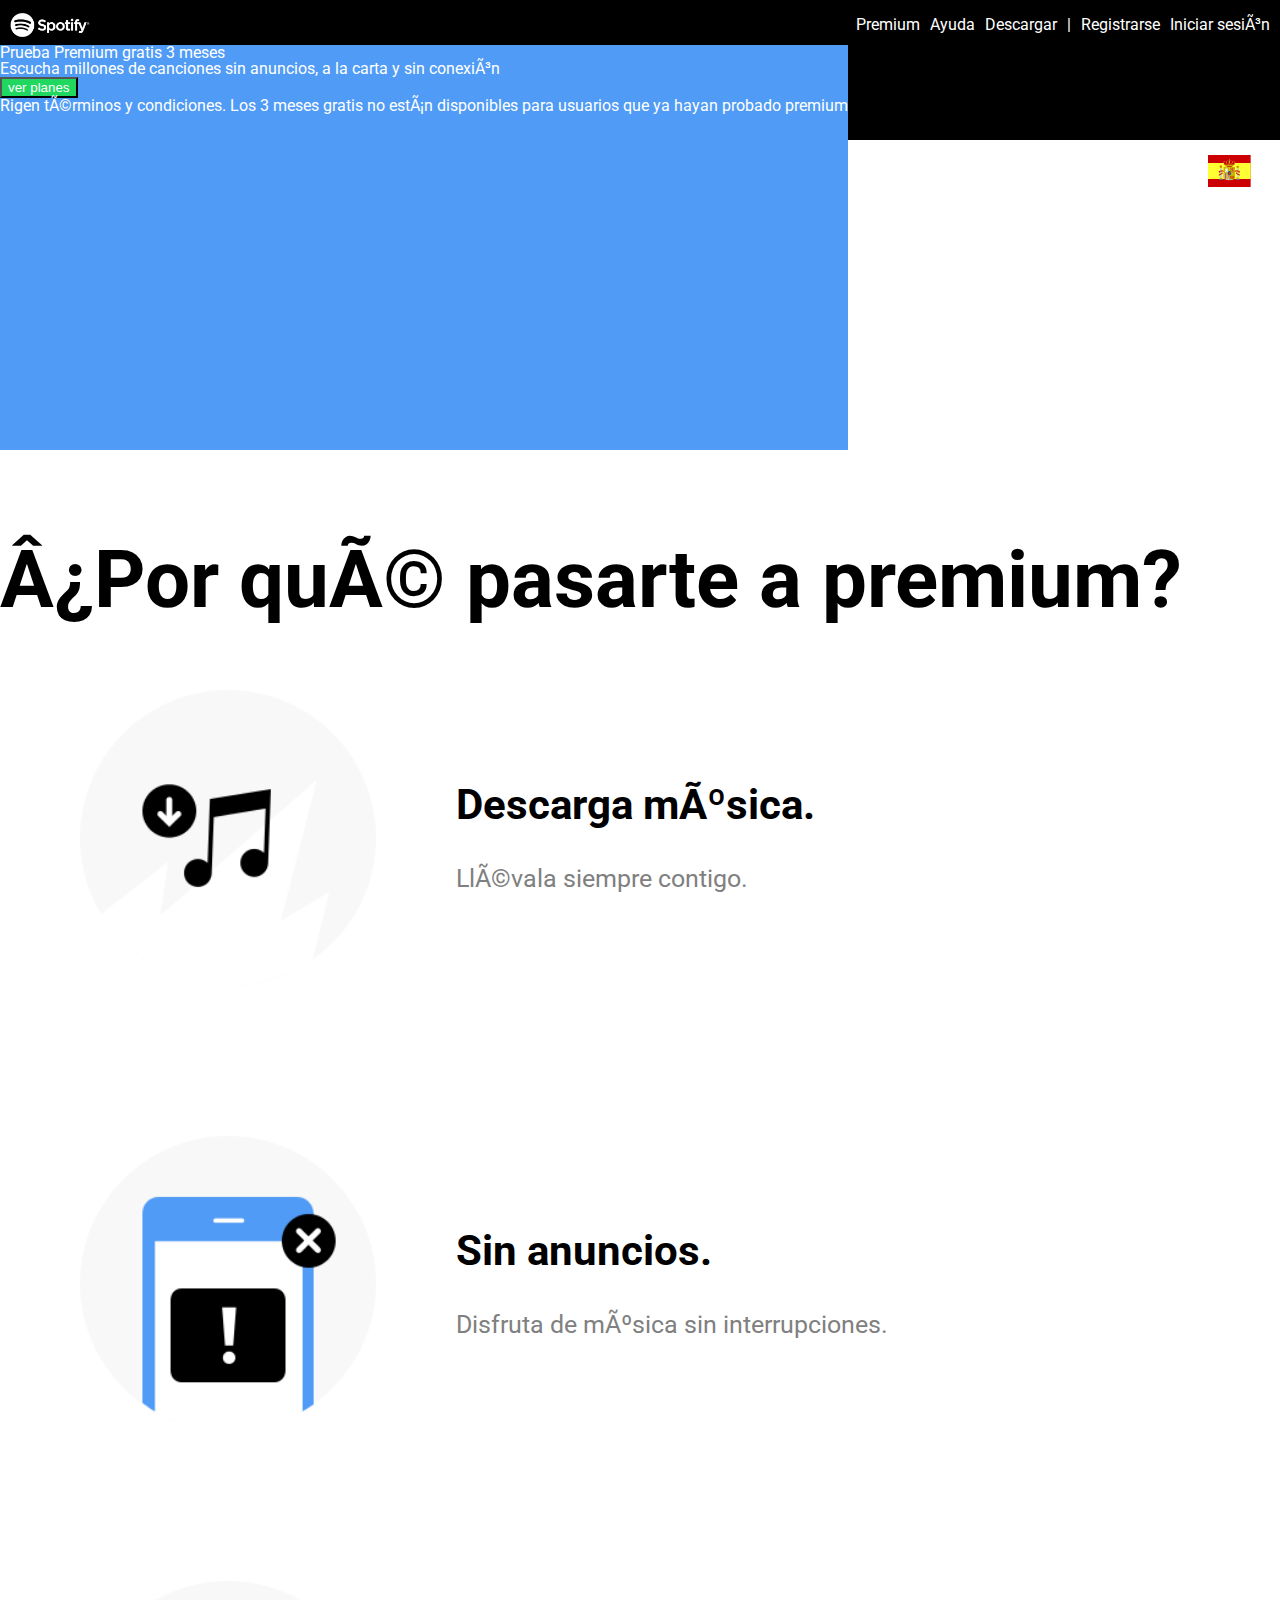
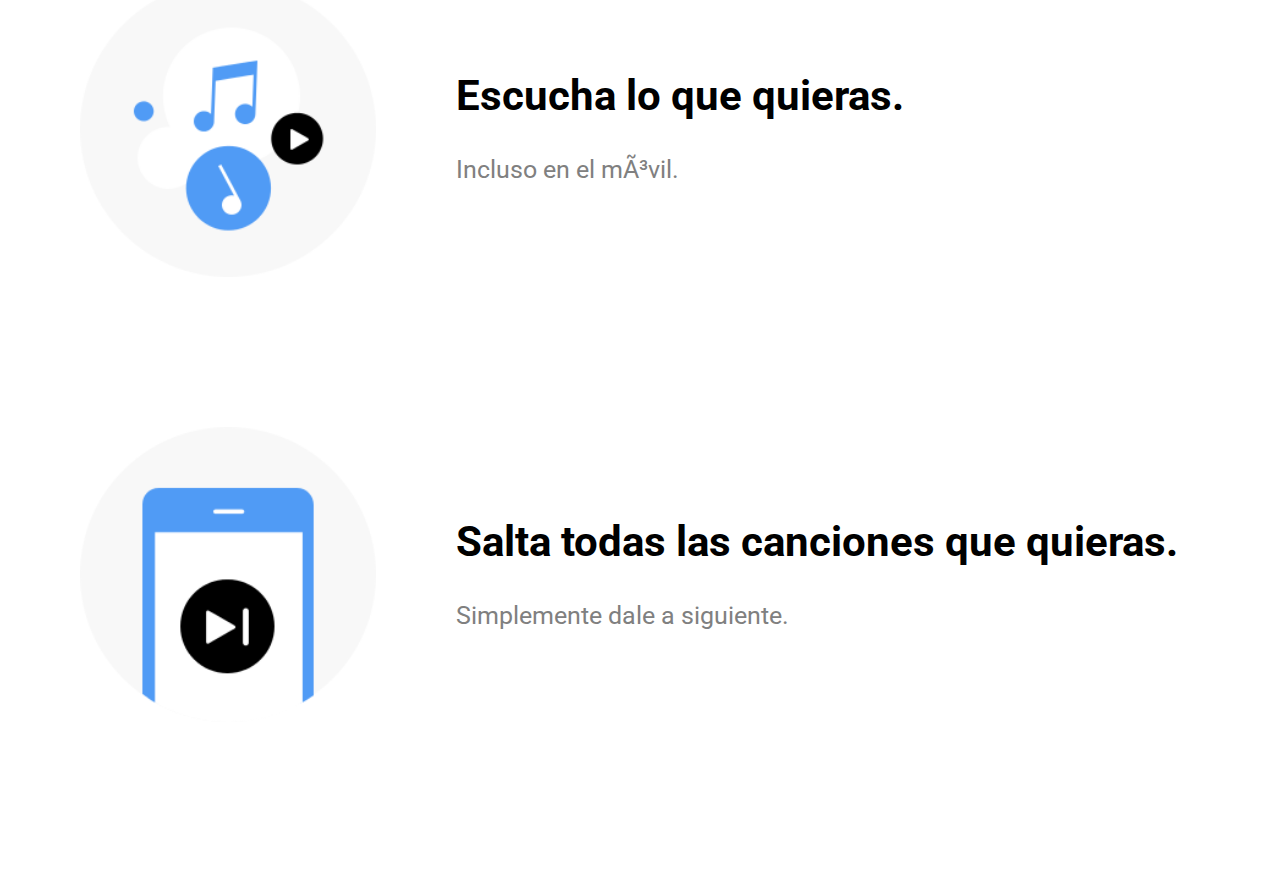
<file: index.html>
<!DOCTYPE html>
<html lang="“es”">
  <head>
    <meta charset=“UTF-8">
    <meta http-equiv="“X-UA-Compatible”" content="“IE" ="edge”" />
    <meta name=“viewport” content=“width=device-width, initial-scale=1.0">
    <link rel="preconnect" href="https://fonts.googleapis.com">
    <link rel="preconnect" href="https://fonts.gstatic.com" crossorigin>
    <link href="https://fonts.googleapis.com/css2?family=Roboto:ital,wght@0,400;0,700;1,400&display=swap" rel="stylesheet">
    <link rel="stylesheet" href="./styles/reset.css" />
    <link rel="stylesheet" href="./styles/main.css" />

    <title>Spotify</title>
  </head>
  <body class="body">

    <header class="header">
      <img class="logo" src="./images-spotify/logo.png" alt="Logo Spotify" />
      <nav class="menu">
        <ul class="list-menu">
          <li><a href="">Premium</a></li>
          <li><a href="">Ayuda</a></li>
          <li><a href="">Descargar</a></li>
          <li><span class="bar">|</span></li> 
          <li><a href="">Registrarse</a></li>
          <li><a href="">Iniciar sesión</a></li>
        </ul>
      </nav>
      <img class="header-icon" src="./images-spotify/menu-icon.png" alt="menu-icon" />
    </header>

    <main class="main">
      <section class="primera-seccion">
        <h1>Prueba Premium gratis 3 meses</h1>
        <h2>
          Escucha millones de canciones sin anuncios, a la carta y sin conexión
        </h2>
        <button class="button">ver planes</button>
        <h3>
          Rigen términos y condiciones. Los 3 meses gratis no están disponibles
          para usuarios que ya hayan probado premium
        </h3>
      </section>
      
      <section class="segunda-seccion">
        <h2 class="title">¿Por qué pasarte a premium?</h2>
        <ul class="segunda-seccion-lista">
          <li class="elemento-lista">
            <img src="./images-spotify/benefit-1.png" alt="“icono" música” />
            <div class="texto-lista">
            <p class="titulo-lista">Descarga música.</p>
            <p class="subtitulo-lista">Llévala siempre contigo.</p> </div>
          </li>
          <li class="elemento-lista">
            <img
              src="images-spotify/benefit-2.png"
              alt="“icono"
              sin
              anuncios”
            />
            <div class="texto-lista">
              <p class="titulo-lista">Sin anuncios.</p>
            <p class="subtitulo-lista">
              Disfruta de música sin interrupciones.
            </p></div>
          </li>
          <li class="elemento-lista">
            <img
              src="./images-spotify/benefit-3.png"
              alt="icono"
              escucha”
            />
            <div class="texto-lista">
              <p class="titulo-lista"> Escucha lo que quieras.</p>
            <p class="subtitulo-lista">Incluso en el móvil.</p></div>
          </li>
          <li class="elemento-lista">
            <img
              src="./images-spotify/benefit-4.png"
              alt="“icono"
              canciones”
            />
            <div class="texto-lista">
              <p class="titulo-lista">Salta todas las canciones que quieras.</p>
            <p class="subtitulo-lista">Simplemente dale a siguiente.</p></div>
          </li>
        </ul>
      </section>
    </main>

    <footer class="footer-spotify">
  
      <ul class="footer-izquierda">
        <div class="legal"><li>Legal</li>
        <li>Contacto</li> </div>
      
        <li class="anuncios">Información sobre los anuncios</li>
      </ul>

      <ul class="espana">
        <div class="foto-espana">
        <li class="spain">España</li>
        <li><img src="images-spotify/es.svg" /></li> </div>
        <li class="copy">&copy; 2018 Spotify</li>
      </ul>
    </footer>
  </body>
</html>
</file>
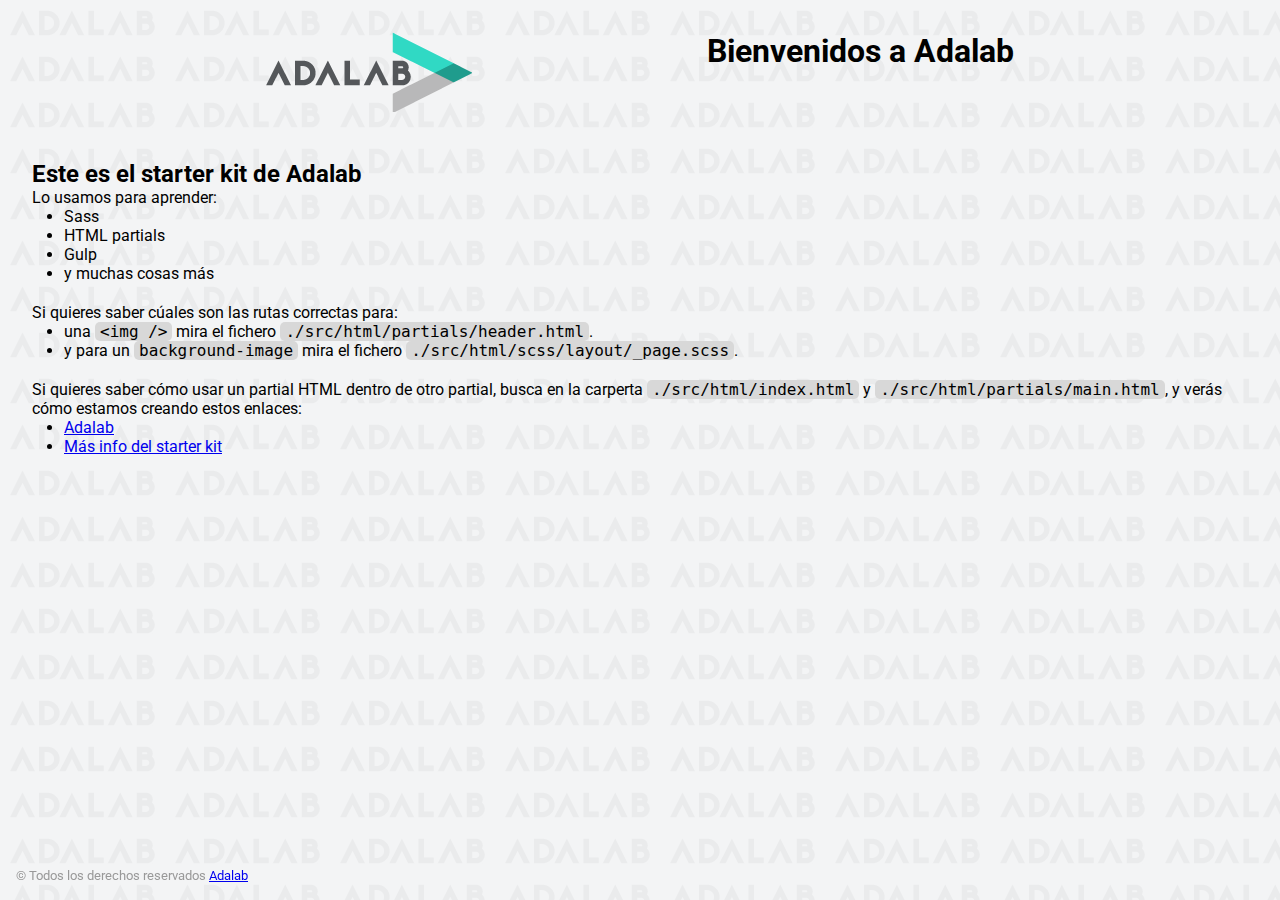
<file: docs/index.html>
<!DOCTYPE html>
<html lang="es">
  <head>
    <meta charset="UTF-8" />
    <meta name="viewport" content="width=device-width, initial-scale=1" />
    <title>Adalab Web Starter Kit</title>
    <link href="https://fonts.googleapis.com/css?family=Roboto&display=swap" rel="stylesheet" />
    <link rel="stylesheet" href="./assets/css/main.css" />
    <link rel="icon" href="./assets/images/favicon.png" />
  </head>

  <body>
    <div class="page">
      <header class="page__header">
        <img src="./assets/images/logo-adalab.png" alt="Adalab">
        <h1>Bienvenidos a Adalab</h1>
      </header>

      <main class="page__main">
        <h2>Este es el starter kit de Adalab</h2>
        <p>Lo usamos para aprender:</p>
        <ul class="main__list">
          <li>Sass</li>
          <li>HTML partials</li>
          <li>Gulp</li>
          <li>y muchas cosas más</li>
        </ul>
        <p>Si quieres saber cúales son las rutas correctas para:</p>
        <ul class="main__list">
          <li>
            una <code class="code">&lt;img /&gt;</code> mira el fichero
            <code class="code">./src/html/partials/header.html</code>.
          </li>
          <li>
            y para un <code class="code">background-image</code> mira el fichero
            <code class="code">./src/html/scss/layout/_page.scss</code>.
          </li>
        </ul>
        <p>
          Si quieres saber cómo usar un partial HTML dentro de otro partial, busca en la carperta
          <code class="code">./src/html/index.html</code> y
          <code class="code">./src/html/partials/main.html</code>, y verás cómo estamos creando estos
          enlaces:
        </p>
        <ul class="main__list">
          <li>
            <a class="link__adalab" href="https://adalab.es">Adalab</a>

          </li>
          <li>
            <a class="" href="./more-info.html">Más info del starter kit</a>

          </li>
        </ul>
      </main>

      <footer class="page__footer">
        <small>
          &copy; Todos los derechos reservados
          <a class="link__adalab" href="https://adalab.es">Adalab</a>

        </small>
      </footer>

    </div>
    <script src="./assets/js/main.js"></script>
  </body>
</html>
</file>
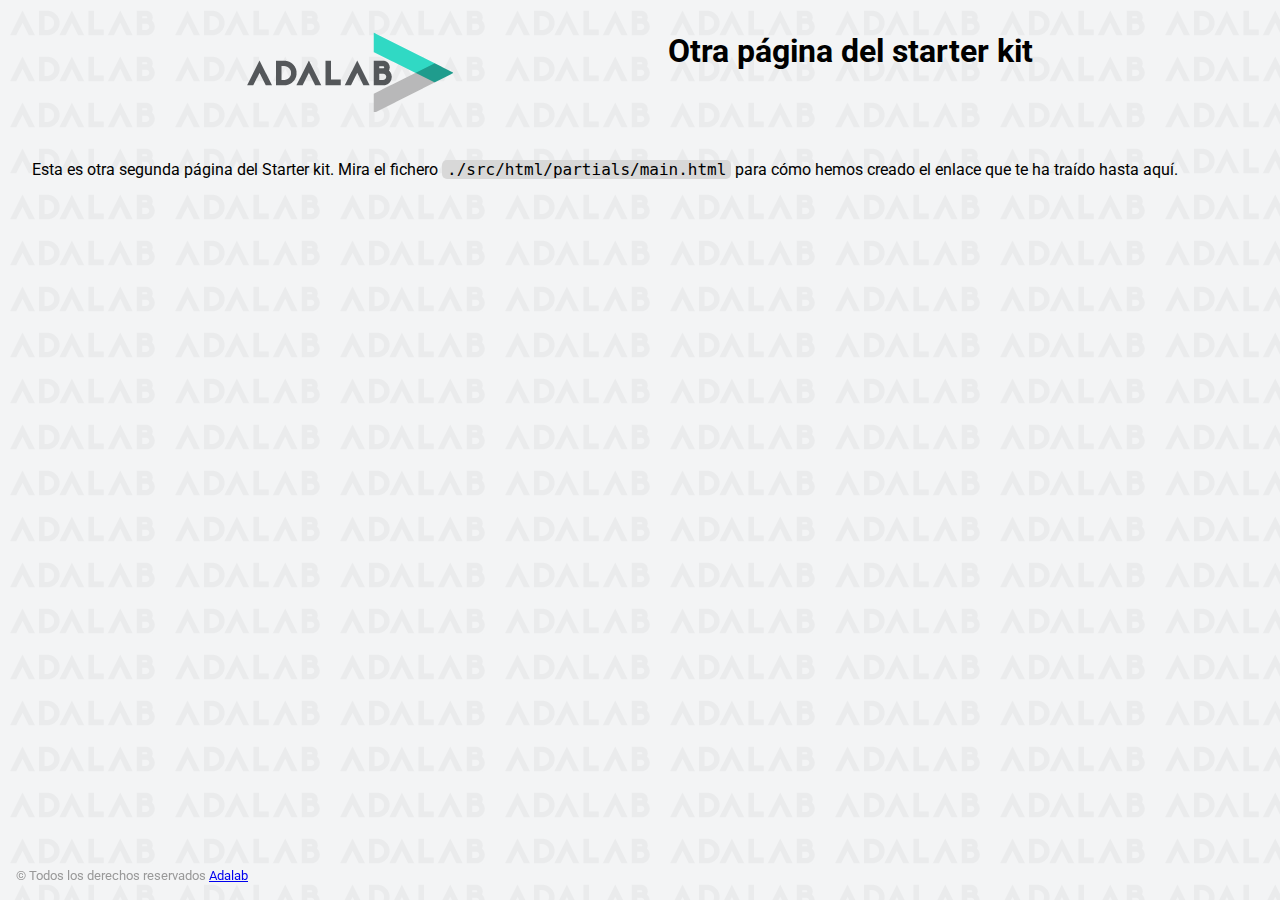
<file: docs/more-info.html>
<!DOCTYPE html>
<html lang="es">
  <head>
    <meta charset="UTF-8" />
    <meta name="viewport" content="width=device-width, initial-scale=1" />
    <title>Adalab Web Starter Kit</title>
    <link href="https://fonts.googleapis.com/css?family=Roboto&display=swap" rel="stylesheet" />
    <link rel="stylesheet" href="./assets/css/main.css" />
    <link rel="icon" href="./assets/images/favicon.png" />
  </head>

  <body>
    <div class="page">
      <header class="page__header">
        <img src="./assets/images/logo-adalab.png" alt="Adalab">
        <h1>Otra página del starter kit</h1>
      </header>

      <main>
        <p>
          Esta es otra segunda página del Starter kit. Mira el fichero
          <code class="code">./src/html/partials/main.html</code> para cómo hemos creado el enlace
          que te ha traído hasta aquí.
        </p>
      </main>
      <footer class="page__footer">
        <small>
          &copy; Todos los derechos reservados
          <a class="link__adalab" href="https://adalab.es">Adalab</a>

        </small>
      </footer>

    </div>
    <script src="./assets/js/main.js"></script>
  </body>
</html>
</file>
<file: styles/main.css>
:root {

 }
 
 .body {
    font-family: 'Roboto', sans-serif;
 }
 .header {
    background-color: black;
    width: 100%;
    height: 50px;
    display: flex;
    justify-content: space-between;
    align-items: center;
}
.logo {
    width: 80px;
    margin-left: 10px;
}
.header-icon {
    width: 30px;
    height: 30px;
    margin-right: 10px;
}
.bar {
    color: white;
}
.menu {
    display: none;
}

.main{ color:white}


    .primera-seccion{background-color: #509bf5;
        height:50vh;
        position:absolute;
        top: 5%;
}

      .button{ background-color: #20d760;
        color:white;

}
    .segunda-seccion{background-color: white;
       
        display:flex;
        flex-direction:column;
        flex-wrap: wrap;
        position:absolute;
        top:50%;
 

}

.title {
    color:black;
    font-size: 80px;
    font-weight: bold;
    text-align: center;
    padding-top: 90px;
    padding-bottom: 70px;
}

        .segunda-seccion img{
            height:25%;
             width:25%;
             margin:0 5rem;
            
                      
}


.elemento-lista {
    display: flex;
    flex-direction: row;
    align-items: center;
    padding-bottom: 150px;
   
}

.texto-lista {
   gap: 10px;
   
}


.titulo-lista {
    color:black;
    font-size: 42px;
    font-weight: bold;
    padding-bottom: 40px;
}

.subtitulo-lista {
    font-size: 25px;
    color: gray;

}


.footer-spotify{background-color: black;
    height:10vh;
    
    
    
 
}


.footer-izquierda{color:white;
    font-size: 14px;
    display: flex;
    flex-direction: column;
    justify-content: center;
    padding-left:3%;
    width: 50%;
    
}




.anuncios {
    color:white;
    font-size: 14px;
    display:flex;
    align-items: flex-end;
    padding-top: 2%
    
}

.legal{display:flex;
flex-direction:row;
gap:1%;
padding-top: 10%;
}

.espana{color:white;
    font-size: 18px;
    display: flex;
    flex-direction: column;
    align-items: flex-end;
    
}

.foto-espana {
    display:flex;
    padding-right:3%;
    align-items: flex-end;
    
  
}

.spain{
display:flex;
justify-content:space-between;
padding-right: 10%;
padding-bottom:15%;
font-size: 12px;


}
.copy{
    padding-top:3%;
    padding-right:3%;
    font-size: 12px;
}

@media all and (min-width: 778px){
    .header-icon {
        display: none;
    }
    .menu {
        display: block;
    }
    .list-menu {
        display: flex;
        gap: 10px;
        margin-right: 10px;
        list-style-type: none;
    }
    .list-menu a {
        color: white;
        text-decoration: none;
    }
   
 }
</file>
<file: docs/assets/css/main.css>
*{box-sizing:border-box;margin:0;padding:0}.code{font-size:16px;background:#d8d8d8;padding:0 5px;border-radius:5px}.link__adalab:hover{background-color:#099d8d;color:#fff}.link__github:hover{background-color:#CCC;color:#000}body{padding:2rem;height:100vh;background-image:url("../images/bg-adalab.png");background-color:#f3f4f5;font-family:"Roboto",sans-serif}.page__header{display:flex;justify-content:space-evenly;margin-bottom:3rem}.page__footer{position:fixed;left:0;bottom:0;width:100vw;padding:1rem;color:#999}.main__list{padding-left:2rem;padding-bottom:20px}
</file>
